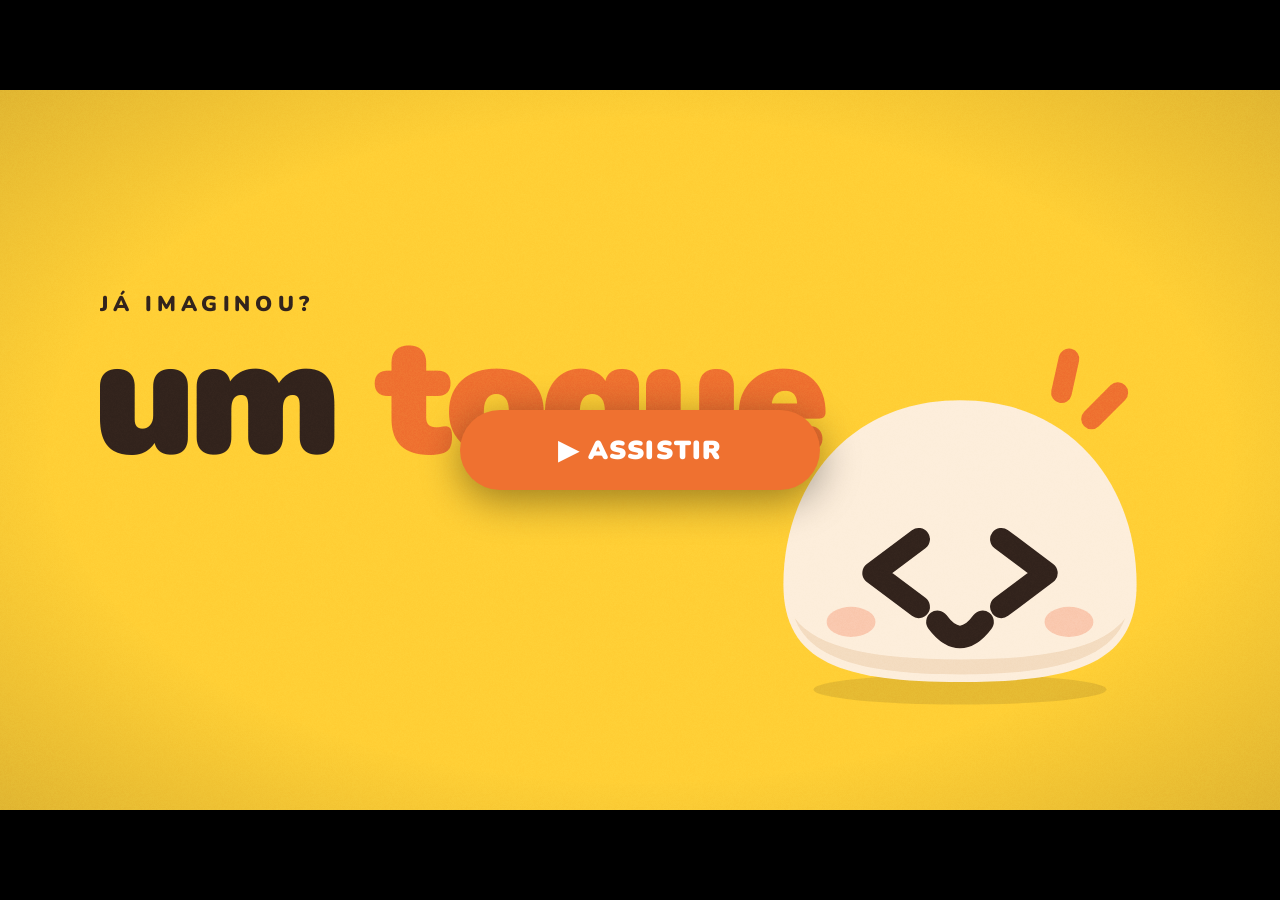
<file: marketing/video-lancamento/bunviko-lancamento.html>
<!doctype html>
<html lang="pt-BR">
<head>
<meta charset="utf-8">
<title>Bunviko · lançamento (16:9) v2</title>
<link rel="stylesheet" href="fonts/fonts.css">
<style>
  :root{--amarelo:#FFCF35;--amarelo-e:#E3AD12;--laranja:#EF7130;--laranja-e:#C9561C;--vermelho:#CE3B25;
        --marrom:#32231C;--creme:#FDF8EF;--viko:#FDEEDB;--ok:#2FB65A;--ok-e:#22914A;--suave:#8A7466;--linha:#F1E4D2;
        --sans:'Nunito',Arial,sans-serif}
  *{box-sizing:border-box}
  html,body{margin:0;height:100%;background:#000;overflow:hidden}
  .stage{position:absolute;left:50%;top:50%;width:1920px;height:1080px;overflow:hidden;background:var(--amarelo);
         font-family:var(--sans);color:var(--marrom);transform-origin:center}
  .abs{position:absolute}
  .fill{position:absolute;inset:0}
  .scene{position:absolute;inset:0;visibility:hidden}
  .cam{position:absolute;inset:0;transform-origin:50% 50%}
  .bg{position:absolute;inset:-60px}
  .mask{display:block;overflow:hidden;padding:.08em 0 .14em;margin:-.08em 0 -.14em}
  .mask>span{display:block}
  .big{font-weight:1000;letter-spacing:-.04em;line-height:.9}
  .lbl{font-weight:900;font-size:32px;letter-spacing:.24em;text-transform:uppercase}
  .lj{color:var(--laranja)}
  svg{overflow:visible}
  .vk{position:absolute}

  #bgL{position:absolute;inset:0;z-index:0}
  #bgL .fl{position:absolute;inset:0}
  .blob{position:absolute;pointer-events:none;z-index:1}
  #fx{position:absolute;inset:0;z-index:45;pointer-events:none}
  .onda{position:absolute;border-radius:50%;border:10px solid var(--laranja);opacity:0}

  /* 1. gancho */
  #s1 .bg{background:var(--amarelo)}
  #s1 .lbl{left:150px;top:300px}
  #s1 .hook{left:140px;top:350px;font-size:250px}
  #s1 .hook .w{display:inline-block;transform-origin:50% 100%}
  #vk1{left:1130px;top:330px;width:620px}
  #dedo1{left:795px;top:1100px;width:170px}
  .faisca{position:absolute;width:150px;height:150px}

  /* 2. salão */
  #s2 .bg{background:var(--creme)}
  #s2 .rodape{left:-60px;right:-60px;top:640px;height:500px;background:#F6ECDD}
  #s2 .chao{left:-60px;right:-60px;top:900px;height:240px;background:#EFE1CC}
  #s2 .acen{left:0;right:0;top:120px;text-align:center;font-size:210px;z-index:3}
  #s2 .acen .l{display:inline-block;transform-origin:50% 80%}
  .lamp{position:absolute;top:-10px;width:140px;height:220px;transform-origin:50% 0}
  .mesa{position:absolute;width:300px;height:420px}
  .mao{position:absolute;width:112px;height:140px;transform-origin:50% 95%}
  .balao{position:absolute;padding:14px 26px;background:#fff;border-radius:30px;font-weight:1000;font-size:40px;
         box-shadow:0 8px 0 #E2CDB3;white-space:nowrap;transform-origin:30% 100%}
  .balao::after{content:"";position:absolute;left:28px;bottom:-14px;width:28px;height:28px;background:#fff;transform:rotate(45deg);border-radius:4px}
  #garcom{left:0;top:470px;width:190px;z-index:2}
  #vk2{left:70px;top:700px;width:230px;z-index:4}
  #apMesa{left:860px;top:608px;width:240px;z-index:4}

  /* 3. virada */
  #s3 .com{left:150px;top:330px}
  #s3 .nome{left:140px;top:390px;font-size:200px}
  #ap3{left:1010px;top:220px;width:840px}

  /* 4. toque + celular */
  #s4 .cam{transform-origin:0 0}
  #ap4{left:540px;top:200px;width:840px}
  #dedo4{width:170px}
  #cel{left:1380px;top:150px;width:390px}
  #s4 .hora{left:140px;top:80px;font-size:170px}
  #s4 .sinal{left:0;top:0;width:1920px;height:1080px}
  .vib{position:absolute;width:60px;height:120px}

  /* morfose alerta -> cartão */
  #morph{position:absolute;z-index:44;visibility:hidden;border-radius:34px;background:var(--laranja)}

  /* 5. rastreio */
  #s5 .lbl{left:150px;top:170px}
  #s5 .tit{left:140px;top:220px;font-size:150px}
  #card{left:150px;top:520px;width:1120px;height:340px;background:#fff;border-radius:48px;
        box-shadow:0 14px 0 var(--linha);padding:40px 56px}
  .card-topo{display:flex;justify-content:space-between;font-weight:1000;font-size:34px}
  .card-topo span{color:var(--suave);font-weight:800}
  .passos{position:absolute;left:56px;right:56px;top:120px;display:grid;grid-template-columns:repeat(4,1fr)}
  .passo{position:relative;display:flex;flex-direction:column;align-items:center;gap:14px}
  .passo .no{position:relative;z-index:2;width:120px;height:120px;border-radius:50%;background:var(--linha);
             box-shadow:0 8px 0 #E2CDB3;display:grid;place-items:center;color:var(--suave)}
  .passo .no svg{position:absolute;width:58%;height:58%;fill:none;stroke:currentColor;stroke-width:2.4;stroke-linecap:round;stroke-linejoin:round}
  .passo .no .ck{stroke:#fff;stroke-width:3.2}
  .passo b{font-size:30px;font-weight:1000;color:var(--suave)}
  .liga{position:absolute;top:52px;left:50%;width:100%;height:16px;border-radius:99px;background:var(--linha);z-index:1}
  .liga i{display:block;height:100%;border-radius:99px;background:var(--ok);transform:scaleX(0);transform-origin:0 50%}
  .anel{position:absolute;inset:-14px;border-radius:50%;border:9px solid var(--laranja);opacity:0}
  #vk5{left:1340px;top:380px;width:470px}

  /* 6. marca */
  #vk6{left:170px;top:250px;width:620px}
  #logo6{left:800px;top:370px;font-size:230px}
  #s6 .slog1{left:810px;top:690px;font-size:92px}
  #s6 .slog2{left:1300px;top:690px;font-size:92px}
  .logo{display:flex;align-items:flex-start}
  .logo .l{display:inline-block;transform-origin:50% 100%}
  .logo .fa{width:.5em;height:.5em;margin-left:.02em;margin-top:-.2em}

  /* 7. chamada */
  #logo7{left:0;right:0;top:170px;justify-content:center;font-size:170px;color:#fff}
  #s7 .lbl{left:0;right:0;top:470px;text-align:center;color:var(--amarelo)}
  #pill{left:50%;top:560px;width:1060px;height:190px;margin-left:-530px;background:#fff;border-radius:999px;
        display:flex;align-items:center;gap:30px;padding:0 30px 0 44px;box-shadow:0 14px 0 #00000040}
  #pill .ig{width:110px;height:110px;flex:none}
  #pill .at{font-size:76px;font-weight:1000;letter-spacing:-.02em;flex:1}
  #seguir{position:relative;width:320px;height:118px;border-radius:999px;background:var(--laranja);color:#fff;
          font-size:46px;font-weight:1000;display:grid;place-items:center;box-shadow:0 10px 0 var(--laranja-e)}
  #seguir span{position:absolute;display:flex;align-items:center;gap:10px}
  #vk7{left:110px;top:740px;width:300px}
  #mao7{left:360px;top:760px;width:100px;height:125px}
  #dedo7{width:150px}

  #s1{z-index:10} #s2{z-index:11} #s3{z-index:12} #s4{z-index:13} #s5{z-index:14} #s6{z-index:15} #s7{z-index:16}

  .grain{position:absolute;inset:-128px;opacity:.06;mix-blend-mode:overlay;pointer-events:none;z-index:60}
  .vignette{position:absolute;inset:0;pointer-events:none;z-index:59;background:radial-gradient(ellipse at center,transparent 65%,#32231C26 100%)}

  .start{position:fixed;inset:0;margin:auto;width:360px;height:80px;border:0;border-radius:40px;background:var(--laranja);color:#fff;
         font:1000 26px var(--sans);letter-spacing:.04em;cursor:pointer;z-index:100;box-shadow:0 10px 40px #0006}
  .rendering .start,.started .start{display:none}
  .ctrl{position:fixed;left:0;right:0;bottom:0;padding:10px 16px;font:700 12px var(--sans);color:#fff9;background:linear-gradient(transparent,#000c);
        display:flex;gap:16px;align-items:center;opacity:0;transition:opacity .3s}
  .ctrl.on{opacity:1}
  .ctrl .bar{flex:1;height:4px;background:#ffffff22;cursor:pointer}
  .ctrl .bar i{display:block;height:100%;width:0;background:var(--laranja)}
</style>
</head>
<body>
<div class="stage" id="stage">
  <div id="bgL"></div>
  <div class="blob" id="blobA" style="left:1500px;top:-260px;width:620px;height:540px;background:var(--laranja);border-radius:46% 54% 60% 40%"></div>
  <div class="blob" id="blobB" style="left:-200px;top:820px;width:520px;height:420px;background:var(--vermelho);border-radius:58% 42% 40% 60%"></div>

  <!-- 1. GANCHO -->
  <section class="scene" id="s1"><div class="cam" id="cam1">
    <div class="bg"></div>
    <div class="abs lbl"><span class="mask"><span>Já imaginou?</span></span></div>
    <div class="abs big hook"><span class="w">um</span> <span class="w lj" id="toque">toque</span></div>
    <div class="vk" id="vk1"></div>
    <div class="faisca" id="fa1" style="left:1050px;top:270px"></div>
    <div class="abs" id="dedo1"></div>
  </div></section>

  <!-- 2. SALÃO -->
  <section class="scene" id="s2"><div class="cam" id="cam2">
    <div class="bg"></div>
    <div class="abs rodape"></div>
    <div class="abs chao"></div>
    <div id="lamps"></div>
    <div id="fundo"></div>
    <div class="abs" id="garcom"></div>
    <div id="salao"></div>
    <div class="abs big acen" id="acen"></div>
    <div id="baloes"></div>
    <div class="abs" id="apMesa"></div>
    <div class="vk" id="vk2"></div>
  </div></section>

  <!-- 3. VIRADA -->
  <section class="scene" id="s3"><div class="cam" id="cam3">
    <div class="abs lbl com"><span class="mask"><span>Com o</span></span></div>
    <div class="abs big nome logo" id="nome3"></div>
    <div class="abs" id="ap3"></div>
  </div></section>

  <!-- 4. TOQUE + CELULAR -->
  <section class="scene" id="s4"><div class="cam" id="cam4">
    <div class="abs" id="ap4"></div>
    <svg class="abs sinal" viewBox="0 0 1920 1080">
      <path id="sinal" d="M540 380 C760 200 1180 160 1470 300" fill="none" stroke="#EF7130" stroke-width="12" stroke-linecap="round" stroke-dasharray="2 26"/>
      <circle id="ponto" r="20" fill="#fff" stroke="#EF7130" stroke-width="10" cx="-100" cy="-100"/>
    </svg>
    <div class="abs" id="cel"></div>
    <svg class="vib" id="vibE" style="left:1330px;top:420px" viewBox="0 0 60 120"><path d="M40 20 Q20 60 40 100 M20 35 Q5 60 20 85" fill="none" stroke="#32231C" stroke-width="8" stroke-linecap="round"/></svg>
    <svg class="vib" id="vibD" style="left:1790px;top:420px" viewBox="0 0 60 120"><path d="M20 20 Q40 60 20 100 M40 35 Q55 60 40 85" fill="none" stroke="#32231C" stroke-width="8" stroke-linecap="round"/></svg>
    <div class="abs big hora"><span class="mask"><span>na <span class="lj">hora</span></span></span></div>
    <div class="abs" id="dedo4"></div>
    <div class="faisca" id="fa4" style="left:885px;top:110px"></div>
  </div></section>

  <!-- 5. RASTREIO -->
  <section class="scene" id="s5"><div class="cam" id="cam5">
    <div class="abs lbl"><span class="mask"><span>O cliente acompanha</span></span></div>
    <div class="abs big tit"><span class="mask"><span>o <span class="lj">pedido</span></span></span></div>
    <div class="abs" id="card">
      <div class="card-topo"><b>Seu pedido</b><span>Mesa 3</span></div>
      <div class="passos" id="passos"></div>
    </div>
    <div class="vk" id="vk5"></div>
  </div></section>

  <!-- 6. MARCA -->
  <section class="scene" id="s6"><div class="cam" id="cam6">
    <div class="vk" id="vk6"></div>
    <div class="abs big logo" id="logo6"></div>
    <div class="abs big slog1"><span class="mask"><span>Um toque.</span></span></div>
    <div class="abs big slog2"><span class="mask"><span class="lj">Seu sabor.</span></span></div>
  </div></section>

  <!-- 7. CHAMADA -->
  <section class="scene" id="s7"><div class="cam" id="cam7">
    <div class="abs big logo" id="logo7"></div>
    <div class="abs lbl"><span class="mask"><span>Vem conhecer no nosso Instagram</span></span></div>
    <div class="abs" id="pill">
      <svg class="ig" viewBox="0 0 110 110"><rect x="8" y="8" width="94" height="94" rx="30" fill="none" stroke="#32231C" stroke-width="9"/><circle cx="55" cy="55" r="22" fill="none" stroke="#32231C" stroke-width="9"/><circle cx="80" cy="30" r="6" fill="#32231C"/></svg>
      <div class="at" id="arroba"></div>
      <div id="seguir"><span id="sg1">Seguir</span><span id="sg2" style="opacity:0">Seguindo
        <svg viewBox="0 0 24 24" width="44" height="44"><path id="sgck" d="M5 12.5l4.5 4.5L19 7.5" fill="none" stroke="#32231C" stroke-width="3.4" stroke-linecap="round" stroke-linejoin="round" pathLength="1" stroke-dasharray="1" stroke-dashoffset="1"/></svg></span></div>
    </div>
    <div class="vk" id="vk7"></div>
    <svg class="abs mao" id="mao7" viewBox="0 0 80 100"></svg>
    <div class="abs" id="dedo7"></div>
  </div></section>

  <div id="morph"></div>
  <div id="fx"></div>
  <div class="vignette"></div>
  <div class="grain" id="grain"></div>
</div>

<button class="start" id="start">▶ ASSISTIR</button>
<div class="ctrl" id="ctrl"><span id="ctrlTime">00.0s</span><div class="bar" id="ctrlBar"><i></i></div><span>ESPAÇO play/pause · ←/→ 2s · R reinicia</span></div>

<script src="vendor/gsap.min.js"></script>
<script>
// ================= configuração =================
const INSTAGRAM = '@bunviko.br';       // @ oficial do Instagram
const $ = s => document.querySelector(s), $$ = s => [...document.querySelectorAll(s)];
function mulberry32(a){return function(){a|=0;a=a+0x6D2B79F5|0;let t=Math.imul(a^a>>>15,1|a);t=t+Math.imul(t^t>>>7,61|t)^t;return((t^t>>>14)>>>0)/4294967296}}
const W = 1920, H = 1080, DURATION = 26;
const C = { amarelo: '#FFCF35', laranja: '#EF7130', vermelho: '#CE3B25', marrom: '#32231C', creme: '#FDF8EF', ok: '#2FB65A' };

const stage = $('#stage');
const fit = () => stage.style.transform = `translate(-50%,-50%) scale(${Math.min(innerWidth/W, innerHeight/H)})`;
fit(); addEventListener('resize', fit);

// ================= ativos em vetor =================
const ESC = '#32231C';
const ln = (d, w = 12, c = ESC) => `<path d="${d}" fill="none" stroke="${c}" stroke-width="${w}" stroke-linecap="round" stroke-linejoin="round"/>`;
const OLHOS = {
  setas: ln('M88 92 L64 110 L88 128') + ln('M132 92 L156 110 L132 128'),
  bolinhas: `<ellipse cx="76" cy="110" rx="11" ry="13" fill="${ESC}"/><ellipse cx="144" cy="110" rx="11" ry="13" fill="${ESC}"/><circle cx="80" cy="105" r="4" fill="#fff"/><circle cx="148" cy="105" r="4" fill="#fff"/>`,
  arcos: ln('M62 116 Q76 96 90 116') + ln('M130 116 Q144 96 158 116'),
  coracoes: ['M76 124 C60 112 62 96 72 98 C75 98 76 101 76 101 C76 101 77 98 80 98 C90 96 92 112 76 124Z',
             'M144 124 C128 112 130 96 140 98 C143 98 144 101 144 101 C144 101 145 98 148 98 C158 96 160 112 144 124Z']
    .map(d => `<path d="${d}" fill="#CE3B25" stroke="#CE3B25" stroke-width="5" stroke-linejoin="round"/>`).join(''),
};
const BOCAS = {
  sorriso: ln('M98 136 Q110 152 122 136'),
  aberta: `<path d="M94 134 Q110 162 126 134 Z" fill="${ESC}" stroke="${ESC}" stroke-width="6" stroke-linejoin="round"/><path d="M101 147 Q110 140 119 147 Q110 156 101 147Z" fill="#F08A6C"/>`,
};
const HUMORES = { feliz: ['setas','sorriso'], animado: ['setas','aberta'], atento: ['bolinhas','sorriso'],
  concentrado: ['arcos','sorriso'], alegre: ['arcos','aberta'], apaixonado: ['coracoes','aberta'] };
const EXTRAS = {
  chapeu: `<g stroke="#E2CDB3" stroke-width="3"><rect x="80" y="30" width="60" height="20" rx="6" fill="#fff"/><circle cx="88" cy="18" r="16" fill="#fff"/><circle cx="132" cy="18" r="16" fill="#fff"/><circle cx="110" cy="8" r="20" fill="#fff"/><rect x="81.5" y="26" width="57" height="12" fill="#fff" stroke="none"/></g>`,
  sino: `<g transform="translate(176 128) rotate(14)"><path d="M-20 20 H20 C16 15 14 10 14 0 A14 14 0 0 0 -14 0 C-14 10 -16 15 -20 20Z" fill="#FFCF35" stroke="${ESC}" stroke-width="5" stroke-linejoin="round"/><circle cx="0" cy="26" r="5" fill="${ESC}"/><circle cx="0" cy="-17" r="4" fill="${ESC}"/></g>`,
  bloco: `<g transform="translate(178 132) rotate(10)"><rect x="-20" y="-24" width="40" height="48" rx="6" fill="#fff" stroke="${ESC}" stroke-width="5"/><path d="M-10 -10 H10 M-10 0 H10 M-10 10 H4" stroke="#EF7130" stroke-width="5" stroke-linecap="round"/></g>`,
  prato: `<g transform="translate(176 140)"><path d="M-26 6 A26 24 0 0 1 26 6 Z" fill="#FFCF35" stroke="${ESC}" stroke-width="5" stroke-linejoin="round"/><rect x="-32" y="6" width="64" height="8" rx="4" fill="#fff" stroke="${ESC}" stroke-width="5"/><circle cx="0" cy="-20" r="5" fill="${ESC}"/></g>`,
  brilhos: [[24,40,1],[196,70,.8],[30,150,.7]].map(([x,y,k]) => `<path transform="translate(${x} ${y}) scale(${k})" d="M0 -16 C3 -4 4 -3 16 0 C4 3 3 4 0 16 C-3 4 -4 3 -16 0 C-4 -3 -3 -4 0 -16Z" fill="#FFCF35" stroke="#EF7130" stroke-width="3" stroke-linejoin="round"/>`).join(''),
};
// Um Viko com várias "caras" empilhadas: trocar de expressão = mostrar outra camada
function vikoSVG(caras, attrs = '') {
  const camadas = caras.map(([h, e], i) => {
    const [o, b] = HUMORES[h];
    return `<g class="cara cara-${i}" style="opacity:${i ? 0 : 1}"><g class="olhos" style="transform-box:fill-box;transform-origin:center">${OLHOS[o]}</g>${BOCAS[b]}${e ? EXTRAS[e] : ''}</g>`;
  }).join('');
  return `<svg ${attrs} viewBox="0 -30 220 210" style="width:100%;height:auto;display:block;overflow:visible">
    <ellipse class="sombra" cx="110" cy="172" rx="78" ry="8" fill="${ESC}" opacity=".12" style="transform-box:fill-box;transform-origin:center"/>
    <g class="corpo" style="transform-box:fill-box;transform-origin:50% 100%">
      <path d="M110 18 C170 18 204 64 204 116 C204 158 172 168 110 168 C48 168 16 158 16 116 C16 64 50 18 110 18Z" fill="#FDEEDB"/>
      <path d="M22 134 C30 156 60 164 110 164 C160 164 190 156 198 134 C186 150 156 156 110 156 C64 156 34 150 22 134Z" fill="#F4DCC0"/>
      <g class="faiscas-vk">${ln('M164 14 L168 -4', 11, '#EF7130') + ln('M180 28 L194 14', 11, '#EF7130')}</g>
      <ellipse cx="52" cy="136" rx="13" ry="8" fill="#F7A98B" opacity=".55"/><ellipse cx="168" cy="136" rx="13" ry="8" fill="#F7A98B" opacity=".55"/>
      ${camadas}
    </g></svg>`;
}
const FAISCAS = (cor = '#EF7130') => `<svg viewBox="0 0 30 30" style="width:100%;height:100%;overflow:visible"><g stroke="${cor}" stroke-width="5" stroke-linecap="round">
  <path d="M8 13 L11 3"/><path d="M17 18 L26 10"/><path d="M19 26 L29 26"/></g></svg>`;
// mão de clique (estilo ícone de traço): indicador para cima, dedos ao lado, polegar na diagonal.
// .raios = os traços do "clique" que saem da ponta do dedo (laranja, como as faíscas da marca).
const DEDO = (rot = 0) => `<svg viewBox="0 0 120 160" style="width:100%;height:auto;transform:rotate(${rot}deg);overflow:visible">
  <g class="dedo-ponta" style="transform-box:fill-box;transform-origin:50% 100%"
     fill="#fff" stroke="#32231C" stroke-width="7" stroke-linejoin="round" stroke-linecap="round">
    <path d="M34 82 V14 A8 8 0 0 1 50 14 V56 A7 7 0 0 1 64 56 V62 A7 7 0 0 1 78 62 V70 A7 7 0 0 1 92 70 V104
             Q92 116 86 124 V128 H40 V124 L14 94 A8.5 8.5 0 0 1 26 82 L34 92 Z"/>
    <path d="M50 58 V80 M64 62 V84 M78 70 V88" fill="none"/>
    <path d="M40 128 H86 V139 Q86 150 75 150 H51 Q40 150 40 139 Z"/>
  </g>
  <g class="raios" stroke="#EF7130" stroke-width="7" stroke-linecap="round" fill="none">
    <path d="M42 -12 V-26"/><path d="M27 -5 L17 -15"/><path d="M57 -5 L67 -15"/><path d="M20 8 H6"/><path d="M64 8 H78"/>
  </g></svg>`;
// mão aberta acenando, no mesmo traço da mão de clique
const MAO = `<g fill="#fff" stroke="#32231C" stroke-width="6" stroke-linejoin="round" stroke-linecap="round">
  <path d="M22 62 V20 A6 6 0 0 1 34 20 V50 V12 A6 6 0 0 1 46 12 V50 V16 A6 6 0 0 1 58 16 V52 V26 A6 6 0 0 1 70 26 V66
           Q70 92 46 92 H38 Q24 92 16 80 L5 57 A6 6 0 0 1 16 51 L22 62 Z"/>
  <path d="M26 92 H64 V100 Q64 106 58 106 H32 Q26 106 26 100 Z"/></g>`;
function aparelho(id, ligado = true) {
  return `<svg viewBox="0 0 760 560" style="width:100%;height:auto;overflow:visible">
    <ellipse cx="380" cy="542" rx="330" ry="16" fill="#32231C" opacity=".16"/>
    <g id="${id}-btn" style="transform-box:fill-box;transform-origin:50% 100%">
      <rect x="300" y="26" width="160" height="50" rx="25" fill="#C9561C"/><rect x="300" y="20" width="160" height="44" rx="22" fill="#EF7130"/></g>
    <rect x="40" y="470" width="680" height="44" rx="22" fill="#EF7130"/>
    <rect x="30" y="58" width="700" height="436" rx="76" fill="#FBF3E7"/>
    <path d="M30 420 Q30 494 106 494 H654 Q730 494 730 420 V440 Q730 494 654 494" fill="#F1E4D2"/>
    <rect x="90" y="108" width="580" height="320" rx="32" fill="#32231C"/>
    <g id="${id}-tela" style="opacity:${ligado ? 1 : 0}">
      <rect x="108" y="126" width="544" height="284" rx="20" fill="#FFCF35"/>
      <circle cx="640" cy="140" r="90" fill="#EF7130" opacity=".55"/>
      <g id="${id}-tela1">
        <text x="140" y="230" font-family="Nunito" font-weight="1000" font-size="46" fill="#32231C">Oi, eu sou</text>
        <text x="140" y="282" font-family="Nunito" font-weight="1000" font-size="46" fill="#32231C">o Viko!</text>
        <rect x="140" y="312" width="190" height="50" rx="25" fill="#fff"/><text x="235" y="345" text-anchor="middle" font-family="Nunito" font-weight="900" font-size="22" fill="#32231C">Toque para pedir</text>
        <g transform="translate(400 150)">${vikoSVG([['feliz']], 'width="230" height="220"')}</g>
      </g>
      <g id="${id}-tela2" opacity="0">
        <text x="140" y="250" font-family="Nunito" font-weight="1000" font-size="50" fill="#32231C">Garçom</text>
        <text x="140" y="306" font-family="Nunito" font-weight="1000" font-size="50" fill="#32231C">avisado!</text>
        <g transform="translate(400 150)">${vikoSVG([['animado', 'sino']], 'width="230" height="220"')}</g>
      </g>
    </g>
    <rect id="${id}-flash" x="108" y="266" width="544" height="4" fill="#fff" opacity="0" style="transform-box:fill-box;transform-origin:center"/>
    <text x="380" y="466" text-anchor="middle" font-family="Nunito" font-weight="1000" font-size="28" fill="#D8C7B2">bunviko</text>
  </svg>`;
}
const CELULAR = `<svg viewBox="0 0 390 780" style="width:100%;height:auto;overflow:visible">
  <rect x="0" y="0" width="390" height="780" rx="60" fill="#32231C"/>
  <rect x="16" y="16" width="358" height="748" rx="46" fill="#FDF8EF"/>
  <path d="M16 62 Q16 16 62 16 H328 Q374 16 374 62 V170 Q374 190 354 190 H36 Q16 190 16 170Z" fill="#FFCF35"/>
  <rect x="150" y="30" width="90" height="22" rx="11" fill="#32231C"/>
  <g transform="translate(36 78)">${vikoSVG([['feliz']], 'width="80" height="76"')}</g>
  <text x="130" y="128" font-family="Nunito" font-weight="1000" font-size="34" fill="#32231C">Oi, garçom!</text>
  <text x="130" y="160" font-family="Nunito" font-weight="800" font-size="20" fill="#6b4a2e">Mesas chamando</text>
  ${[0,1,2].map(i => `<rect x="36" y="${470 + i * 92}" width="318" height="74" rx="22" fill="#fff" stroke="#F1E4D2" stroke-width="3"/>
     <rect x="52" y="${484 + i * 92}" width="46" height="46" rx="14" fill="#F1E4D2"/><rect x="112" y="${494 + i * 92}" width="170" height="14" rx="7" fill="#F1E4D2"/><rect x="112" y="${516 + i * 92}" width="110" height="12" rx="6" fill="#F7EEE2"/>`).join('')}
  <g id="alerta">
    <rect x="30" y="220" width="330" height="200" rx="34" fill="#EF7130"/>
    <g transform="translate(44 258)">${vikoSVG([['animado', 'sino']], 'width="104" height="99"')}</g>
    <text x="160" y="294" font-family="Nunito" font-weight="1000" font-size="36" fill="#fff">Mesa 3</text>
    <text x="160" y="330" font-family="Nunito" font-weight="1000" font-size="25" fill="#fff">está chamando!</text>
    <text x="160" y="370" font-family="Nunito" font-weight="800" font-size="20" fill="#fff" opacity=".85">Toque para ver</text>
  </g>
</svg>`;
const GARCOM = `<svg viewBox="0 0 190 330" style="width:100%;height:auto;overflow:visible">
  <ellipse cx="90" cy="322" rx="70" ry="8" fill="#32231C" opacity=".12"/>
  <rect x="58" y="230" width="26" height="88" rx="12" fill="#32231C"/><rect x="92" y="230" width="26" height="88" rx="12" fill="#32231C"/>
  <rect x="44" y="96" width="100" height="160" rx="40" fill="#32231C"/>
  <rect x="56" y="150" width="76" height="100" rx="16" fill="#fff"/>
  <circle cx="94" cy="58" r="40" fill="#F4DCC0"/>
  <path d="M56 46 Q60 14 96 16 Q130 18 132 48 Q112 34 92 36 Q72 38 56 46Z" fill="#32231C"/>
  <rect x="2" y="120" width="70" height="22" rx="11" fill="#32231C" transform="rotate(-8 40 130)"/>
  <ellipse cx="14" cy="106" rx="58" ry="10" fill="#E2CDB3"/>
  <path d="M-30 106 A44 40 0 0 1 58 106 Z" fill="#EF7130"/><circle cx="14" cy="62" r="7" fill="#EF7130"/>
</svg>`;
const LAMP = `<svg viewBox="0 0 140 220" style="width:100%;height:100%;overflow:visible">
  <rect x="68" y="0" width="4" height="120" fill="#32231C"/><path d="M10 170 Q10 116 70 116 Q130 116 130 170 Z" fill="#EF7130"/>
  <ellipse cx="70" cy="172" rx="22" ry="10" fill="#FFE59A"/></svg>`;
function mesaSVG(cor, pele = '#F4DCC0') {
  return `<svg viewBox="0 0 300 420" style="width:100%;height:100%;overflow:visible">
    <circle cx="150" cy="150" r="46" fill="${pele}"/>
    <rect x="92" y="196" width="116" height="150" rx="50" fill="${cor}"/>
    <ellipse cx="150" cy="412" rx="140" ry="9" fill="#32231C" opacity=".1"/>
    <rect x="20" y="300" width="260" height="30" rx="15" fill="#32231C"/>
    <rect x="60" y="326" width="18" height="90" rx="6" fill="#32231C"/><rect x="222" y="326" width="18" height="90" rx="6" fill="#32231C"/>
  </svg>`;
}

// ================= montagem do DOM =================
$('#vk1').innerHTML = vikoSVG([['feliz'], ['animado']]);
$('#vk2').innerHTML = vikoSVG([['atento']]);
$('#vk5').innerHTML = vikoSVG([['atento', 'bloco'], ['concentrado', 'chapeu'], ['alegre', 'prato']]);
$('#vk6').innerHTML = vikoSVG([['apaixonado', 'brilhos']]);
$('#vk7').innerHTML = vikoSVG([['feliz'], ['alegre']]);
$('#mao7').innerHTML = MAO;
$$('.faisca').forEach(el => el.innerHTML = FAISCAS());
$('#dedo1').innerHTML = DEDO(-12);
$('#dedo4').innerHTML = DEDO(180);
$('#dedo7').innerHTML = DEDO(-20);
$('#apMesa').innerHTML = aparelho('am', false);
$('#ap3').innerHTML = aparelho('a3', false);
$('#ap4').innerHTML = aparelho('a4');
$('#cel').innerHTML = CELULAR;
$('#garcom').innerHTML = GARCOM;
$('#arroba').textContent = INSTAGRAM;
const letras = (txt) => [...txt].map(c => `<span class="l">${c}</span>`).join('') + `<span class="fa">${FAISCAS()}</span>`;
$('#nome3').innerHTML = letras('bunviko');
$('#logo6').innerHTML = letras('bunviko');
$('#logo7').innerHTML = letras('bunviko');
$('#acen').innerHTML = [...'acenando'].map(c => `<span class="l">${c}</span>`).join('');

// salão: luminárias, mesas ao fundo (profundidade) e mesas da frente com clientes acenando
$('#lamps').innerHTML = [380, 960, 1540].map((x, i) => `<div class="lamp" id="lamp${i}" style="left:${x - 70}px">${LAMP}</div>`).join('');
$('#fundo').innerHTML = [0, 1, 2, 3].map(i => `<div class="mesa" style="left:${330 + i * 340}px;top:470px;transform:scale(.62);transform-origin:50% 100%">${mesaSVG('#E2CDB3', '#EAD8C2')}</div>`).join('');
const CORES = ['#EF7130', '#CE3B25', '#E3AD12', '#6b4a2e', '#EF7130'];
$('#salao').innerHTML = CORES.map((cor, i) => `<div class="mesa frente" id="mesa${i}" style="left:${150 + i * 340}px;top:500px">${mesaSVG(cor)}</div>`).join('') +
  [0, 1, 3, 4].map(i => `<svg class="mao" id="mao${i}" style="left:${300 + i * 340 + (i % 2 ? -150 : 40)}px;top:${400 + (i % 3) * 22}px" viewBox="0 0 80 100">${MAO}</svg>`).join('');
$('#baloes').innerHTML = [['Moço!', 190, 320], ['Garçom!', 1130, 300], ['Ei, aqui!', 1530, 350]]
  .map(([t, x, y], i) => `<div class="balao" id="bal${i}" style="left:${x}px;top:${y}px">${t}</div>`).join('');

// rastreio
const ICONES = [
  '<rect x="5" y="3" width="14" height="18" rx="3"/><path d="M9 8h6M9 12h6M9 16h3"/>',
  '<path d="M3 11h14v2a5 5 0 0 1-5 5H8a5 5 0 0 1-5-5v-2z"/><path d="M17 12h4"/><path d="M8 4c0 1.5 1 1.5 1 3M12 4c0 1.5 1 1.5 1 3"/>',
  '<path d="M3 17h18"/><path d="M5 17a7 7 0 0 1 14 0"/><path d="M12 10V8"/>',
  '<path d="M5 12.5l4.5 4.5L19 7.5"/>'];
const NOMES = ['Anotado', 'Na cozinha', 'A caminho', 'Entregue'];
$('#passos').innerHTML = NOMES.map((n, i) => `<div class="passo" id="p${i}">
  ${i < 3 ? `<div class="liga"><i></i></div>` : ''}
  <div class="no"><div class="anel"></div><svg class="ic" viewBox="0 0 24 24">${ICONES[i]}</svg>
    <svg class="ck" viewBox="0 0 24 24"><path d="M5 12.5l4.5 4.5L19 7.5" pathLength="1" stroke-dasharray="1" stroke-dashoffset="1"/></svg></div><b>${n}</b></div>`).join('');

// granulação
{
  const c = document.createElement('canvas'); c.width = c.height = 256;
  const x = c.getContext('2d'), img = x.createImageData(256, 256), r = mulberry32(7);
  for (let i = 0; i < 256 * 256; i++) { const v = r() * 255; img.data.set([v, v, v, 255], i * 4); }
  x.putImageData(img, 0, 0);
  $('#grain').style.backgroundImage = `url(${c.toDataURL()})`;
}

// ================= SISTEMA DE MOTION (frame.md) =================
const M = {
  IN:  { duration: .6,  ease: 'expo.out' },
  OUT: { duration: .35, ease: 'power3.in' },
  TR:  { duration: .55, ease: 'power4.inOut' },
  POP: { duration: .45, ease: 'back.out(2.4)' },
  SQ:  { duration: .75, ease: 'elastic.out(1,0.45)' },
  STAG: .06,
};
const tl = gsap.timeline({ repeat: -1, onUpdate: () => frame(tl.time()) });
const show = (s, t) => tl.set(s, { visibility: 'visible' }, t), hide = (s, t) => tl.set(s, { visibility: 'hidden' }, t);
const revealIn = (sel, t, o = {}) => (gsap.set(sel, { yPercent: 130 }), tl.fromTo(sel, { yPercent: 130 }, { yPercent: 0, ...M.IN, stagger: M.STAG, immediateRender: false, ...o }, t));
const pop = (sel, t, o = {}) => (gsap.set(sel, { scale: 0, opacity: 0 }), tl.fromTo(sel, { scale: 0, opacity: 0 }, { scale: 1, opacity: 1, ...M.POP, immediateRender: false, ...o }, t));
const slam = (sel, t, from = 1.7) => (gsap.set(sel, { opacity: 0 }), tl.fromTo(sel, { scale: from, opacity: 0, filter: 'blur(14px)' }, { scale: 1, opacity: 1, filter: 'blur(0px)', duration: .35, ease: 'expo.out', immediateRender: false }, t));
const push = (cam, t, d, a = 1, b = 1.035) => tl.fromTo(cam, { scale: a }, { scale: b, duration: d, ease: 'none', immediateRender: false }, t);
const clique = (dedo, t) => (gsap.set(`${dedo} .raios path`, { opacity: 0 }),
  tl.fromTo(`${dedo} .raios path`, { opacity: 0, scale: .3, svgOrigin: '42 6' }, { opacity: 1, scale: 1, svgOrigin: '42 6', duration: .28, ease: 'back.out(2.5)', stagger: .025, immediateRender: false }, t),
  tl.to(`${dedo} .raios path`, { opacity: 0, duration: .25, ease: 'power2.in' }, t + .55));
const faiscas = (el, t) => (gsap.set(`${el} path`, { scale: 0, opacity: 0, transformOrigin: '0% 100%' }),
  tl.fromTo(`${el} path`, { scale: 0, opacity: 0 }, { scale: 1, opacity: 1, duration: .35, ease: 'back.out(3)', stagger: .07, immediateRender: false }, t));
// onda de choque: anel que cresce e afina a partir de um ponto (coordenadas do palco)
function onda(x, y, t, cor = C.laranja, r = 160, n = 2) {
  for (let k = 0; k < n; k++) {
    const el = document.createElement('div'); el.className = 'onda';
    el.style.cssText = `left:${x - r}px;top:${y - r}px;width:${r * 2}px;height:${r * 2}px;border-color:${cor}`;
    $('#fx').appendChild(el);
    tl.fromTo(el, { scale: .15, opacity: .95, borderWidth: 18 }, { scale: 1, opacity: 0, borderWidth: 2, duration: .6, ease: 'expo.out', immediateRender: false }, t + k * .12);
  }
}
// Viko: trocar de cara (camada), piscar, pular (antecipação + squash & stretch) e respirar
const cara = (vk, i, t) => { tl.set(`${vk} .cara`, { opacity: 0 }, t); tl.set(`${vk} .cara-${i}`, { opacity: 1 }, t); };
const piscar = (vk, t) => tl.to(`${vk} .olhos`, { scaleY: .1, duration: .07, yoyo: true, repeat: 1, ease: 'power1.inOut' }, t);
function pulo(vk, t, h = 60) {
  tl.to(`${vk} .corpo`, { scaleY: .86, scaleX: 1.1, duration: .12, ease: 'power2.out' }, t)
    .to(`${vk} .corpo`, { y: -h, scaleY: 1.1, scaleX: .93, duration: .22, ease: 'power2.out' }, t + .12)
    .to(`${vk} .sombra`, { scale: .7, opacity: .06, duration: .22, ease: 'power2.out' }, t + .12)
    .to(`${vk} .corpo`, { y: 0, scaleY: 1, scaleX: 1, duration: .2, ease: 'power2.in' }, t + .34)
    .to(`${vk} .sombra`, { scale: 1, opacity: .12, duration: .2, ease: 'power2.in' }, t + .34)
    .fromTo(`${vk} .corpo`, { scaleY: .88, scaleX: 1.08 }, { scaleY: 1, scaleX: 1, ...M.SQ, immediateRender: false }, t + .54);
}
const respirar = (vk, t, d) => tl.fromTo(`${vk} .corpo`, { scaleY: 1, scaleX: 1 }, { scaleY: 1.025, scaleX: .99, duration: .9, ease: 'sine.inOut', yoyo: true, repeat: Math.max(1, Math.floor(d / .9) - 1), immediateRender: false }, t);
let flN = 0;
function flood(color, t, x = 960, y = 540, d = .6, ease = 'power3.inOut') {
  const el = document.createElement('div'); el.className = 'fl'; el.style.background = color; el.style.zIndex = ++flN;
  $('#bgL').appendChild(el);
  gsap.set(el, { clipPath: `circle(0px at ${x}px ${y}px)` });          // escondida até a hora dela
  tl.fromTo(el, { clipPath: `circle(0px at ${x}px ${y}px)` }, { clipPath: `circle(2300px at ${x}px ${y}px)`, duration: d, ease, immediateRender: false }, t);
  return el;
}

// ---------- tempos de cena (estimados; ajustados pela voz depois) ----------
const S1 = 0, S2 = 3.5, S3 = 7.5, S4 = 9.8, S5 = 13.6, S6 = 18.4, S7 = 22.3;

// estado inicial (quadro 0 = capa completa)
gsap.set('#bgL', { backgroundColor: C.amarelo });
gsap.set('#s1', { visibility: 'visible' });
gsap.set(['#dedo4', '#dedo7'], { opacity: 0 });
gsap.set('#acen .l', { opacity: 0 });
gsap.set('.mesa.frente', { y: 140, opacity: 0 }); gsap.set('#fundo .mesa', { opacity: 0 });
gsap.set('#vk2', { y: 260 }); gsap.set('#apMesa', { y: -900, opacity: 0 });
gsap.set('#cel', { x: 700 }); gsap.set('#card', { opacity: 0 });
gsap.set('#vk5', { opacity: 0 }); gsap.set('#pill', { opacity: 0 }); gsap.set('#vk7', { y: 420 }); gsap.set('#mao7', { opacity: 0, scale: .3 });
gsap.set('#ponto', { opacity: 0 }); gsap.set('#sinal', { opacity: 0 });
gsap.set('#alerta', { y: -260, opacity: 0 });
// manchas que respiram (a forma muda devagar o vídeo inteiro)
tl.fromTo('#blobA', { borderRadius: '46% 54% 60% 40%' }, { borderRadius: '58% 42% 44% 56%', duration: 6.5, ease: 'sine.inOut', yoyo: true, repeat: 3, immediateRender: false }, 0);
tl.fromTo('#blobB', { borderRadius: '58% 42% 40% 60%' }, { borderRadius: '44% 56% 58% 42%', duration: 6.5, ease: 'sine.inOut', yoyo: true, repeat: 3, immediateRender: false }, 0);

// ============ 1. GANCHO (0 – 3.5) ============
push('#cam1', S1, S2 - S1 - .3);
respirar('#vk1', S1, 1.2);
piscar('#vk1', S1 + .7);
// o dedo chega em arco (x e y com curvas diferentes) e aperta o "toque"
tl.fromTo('#dedo1', { x: 0 }, { x: -40, duration: .75, ease: 'power2.out', immediateRender: false }, S1 + .4)
  .fromTo('#dedo1', { y: 0, rotation: 14 }, { y: -560, rotation: 0, duration: .75, ease: 'expo.out', immediateRender: false }, S1 + .4);
tl.to('#dedo1', { y: -525, duration: .1, ease: 'power2.in' }, S1 + 1.2);
tl.to('#dedo1 .dedo-ponta', { scaleY: .93, scaleX: 1.04, duration: .1, ease: 'power2.in', yoyo: true, repeat: 1 }, S1 + 1.2);
clique('#dedo1', S1 + 1.2 + .06);
tl.to('#toque', { scaleY: .8, scaleX: 1.1, duration: .1, ease: 'power2.in' }, S1 + 1.2)
  .to('#toque', { scaleY: 1, scaleX: 1, ...M.SQ }, S1 + 1.3);
onda(895, 560, S1 + 1.3);
faiscas('#fa1', S1 + 1.32);
tl.to('#dedo1', { y: -570, duration: .3, ease: 'power2.out' }, S1 + 1.3)
  .to('#dedo1', { y: 60, x: 160, rotation: 18, duration: .5, ease: 'power3.in' }, S1 + 2.0);
cara('#vk1', 1, S1 + 1.36);
pulo('#vk1', S1 + 1.36, 70);
piscar('#vk1', S1 + 2.5);
// a faísca cai... e a câmera desce junto até o salão (chicote com borrão)
tl.to('#fa1', { x: -120, y: 520, rotation: 200, duration: .6, ease: 'power2.in' }, S2 - .7);
tl.to(['#blobA', '#blobB'], { scale: 0, duration: .4, ease: 'power3.in' }, S2 - .45);
tl.to('#cam1', { y: -1150, filter: 'blur(10px)', duration: .5, ease: 'power4.in' }, S2 - .3);
show('#s2', S2 - .3);
tl.fromTo('#cam2', { y: 1150, filter: 'blur(10px)' }, { y: 0, filter: 'blur(0px)', duration: .6, ease: 'power4.out', immediateRender: false }, S2 - .1);
hide('#s1', S2 + .3);
tl.set('#bgL', { backgroundColor: C.creme }, S2 + .3);

// ============ 2. O INCÔMODO (3.5 – 7.5) ============
tl.fromTo('#cam2', { scale: 1, x: 40 }, { scale: 1.05, x: -40, duration: S3 - S2 - .9, ease: 'none', immediateRender: false }, S2 + .5);   // câmera viaja pelo salão
$$('.lamp').forEach((l, i) => tl.fromTo(l, { rotation: -4 }, { rotation: 4, duration: .9 + i * .15, ease: 'sine.inOut', yoyo: true, repeat: 3, immediateRender: false }, S2 - .1));
tl.to('#fundo .mesa', { opacity: .42, duration: .5, stagger: .06 }, S2);
tl.to('.mesa.frente', { y: 0, opacity: 1, ...M.IN, stagger: .07 }, S2 + .1);
tl.fromTo('#acen .l', { yPercent: 140, opacity: 0 }, { yPercent: 0, opacity: 1, duration: .5, ease: 'back.out(2)', stagger: .045, immediateRender: false }, S2 + .25);
tl.fromTo('#acen .l', { rotation: 0, y: 0 }, { rotation: (i) => (i % 2 ? 9 : -9), y: (i) => (i % 2 ? -8 : 8), duration: .3, ease: 'sine.inOut', yoyo: true, repeat: 7, stagger: .05, immediateRender: false }, S2 + .7);
[0, 1, 3, 4].forEach((i, k) => {
  pop(`#mao${i}`, S2 + .6 + k * .14, { transformOrigin: '50% 95%' });
  tl.fromTo(`#mao${i}`, { rotation: -24 }, { rotation: 24, duration: .2 + (k % 3) * .05, ease: 'sine.inOut', yoyo: true, repeat: 9, immediateRender: false }, S2 + .8 + k * .14);
  tl.to(`#mao${i}`, { scale: 0, opacity: 0, duration: .25, ease: 'back.in(2)' }, S2 + 2.75 + k * .06);
});
[0, 1, 2].forEach(i => {
  pop(`#bal${i}`, S2 + 1.0 + i * .35);
  tl.to(`#bal${i}`, { scale: 0, opacity: 0, duration: .25, ease: 'back.in(2)' }, S2 + 2.7 + i * .05);
});
// o garçom passa de bandeja… sem ver ninguém
tl.fromTo('#garcom', { x: 2000 }, { x: -320, duration: 2.6, ease: 'none', immediateRender: false }, S2 + .6);
tl.fromTo('#garcom', { y: 0 }, { y: -10, duration: .17, ease: 'sine.inOut', yoyo: true, repeat: 15, immediateRender: false }, S2 + .6);
// Viko confuso olha de um lado pro outro
tl.to('#vk2', { y: 0, ...M.IN }, S2 + .5);
tl.to('#vk2 .olhos', { x: -14, duration: .25, ease: 'power2.inOut' }, S2 + 1.1)
  .to('#vk2 .olhos', { x: 14, duration: .3, ease: 'power2.inOut' }, S2 + 1.7)
  .to('#vk2 .olhos', { x: -14, duration: .3, ease: 'power2.inOut' }, S2 + 2.3)
  .to('#vk2 .olhos', { x: 0, duration: .25, ease: 'power2.inOut' }, S2 + 2.8);
// o aparelho cai em cima da mesa do meio
const TM = S2 + 3.05;
tl.to('#acen', { yPercent: -60, opacity: 0, duration: .35, ease: 'power3.in' }, TM - .4);
tl.to('#apMesa', { y: 0, opacity: 1, duration: .38, ease: 'power2.in' }, TM - .38);
tl.to('#apMesa', { scaleY: .86, scaleX: 1.1, transformOrigin: '50% 95%', duration: .07, ease: 'power2.out' }, TM)
  .to('#apMesa', { scaleY: 1, scaleX: 1, ...M.SQ }, TM + .07);
tl.to('#mesa2', { y: 10, duration: .07, yoyo: true, repeat: 1 }, TM);
onda(980, 770, TM, C.laranja, 220);
pulo('#vk2', TM + .1, 50);
// mergulho: a câmera entra no aparelho
tl.to('#cam2', { scale: 4, x: -80, y: -624, duration: .55, ease: 'power4.in' }, S3 - .55);
show('#s3', S3); hide('#s2', S3 + .05);

// ============ 3. VIRADA (7.5 – 9.8) ============
// o aparelho começa onde o mergulho terminou (grande, centrado) e a tela liga
gsap.set('#ap3', { x: -470, y: 10, scale: 960 / 840 });
tl.fromTo('#a3-flash', { opacity: 0, scaleY: 1, scaleX: .02 }, { opacity: 1, scaleX: 1, duration: .14, ease: 'power2.out', immediateRender: false }, S3 + .05)
  .to('#a3-flash', { scaleY: 70, opacity: 0, duration: .18, ease: 'power2.in' }, S3 + .19)
  .to('#a3-tela', { opacity: 1, duration: .1 }, S3 + .25);
const TV3 = S3 + .3;
flood(C.amarelo, TV3, 960, 560, .6, 'power3.out');
onda(960, 540, TV3, '#fff', 420, 1);
tl.fromTo(['#blobA', '#blobB'], { scale: 0 }, { scale: 1, duration: .8, ease: 'expo.out', immediateRender: false }, TV3 + .1);
tl.to('#ap3', { x: 0, y: 0, scale: 1, duration: .75, ease: 'expo.inOut' }, TV3 + .2);
revealIn('#s3 .com .mask>span', TV3 + .55);
// letras caem e quicam como gelatina
gsap.set('#nome3 .l', { y: -620, opacity: 0 }); gsap.set('#nome3 .fa', { opacity: 0 });
tl.to('#nome3 .l', { y: 0, opacity: 1, duration: .42, ease: 'power2.in', stagger: .06 }, TV3 + .5);
tl.fromTo('#nome3 .l', { scaleY: .72, scaleX: 1.2 }, { scaleY: 1, scaleX: 1, ...M.SQ, stagger: .06, immediateRender: false }, TV3 + .92);
tl.set('#nome3 .fa', { opacity: 1 }, TV3 + 1.4);
faiscas('#nome3 .fa', TV3 + 1.4);
push('#cam3', S3, S4 - S3 - .5);
// mergulho no botão
tl.to('#cam3', { scale: 2.4, x: -1128, y: 658, duration: .6, ease: 'power4.inOut' }, S4 - .5);
tl.to(['#s3 .com', '#nome3'], { opacity: 0, duration: .3 }, S4 - .5);
hide('#s3', S4 + .1); show('#s4', S4 + .1);

// ============ 4. TOQUE + CELULAR (9.8 – 13.6) ============
gsap.set('#cam4', { scale: 2.4, x: -1344, y: -50 });
tl.to('#cam4', { scale: 1, x: 0, y: 0, duration: .85, ease: 'power4.inOut' }, S4 + 1.0);
tl.set('#dedo4', { left: 850, top: -185, opacity: 1 }, S4);
tl.fromTo('#dedo4', { y: 0 }, { y: 180, duration: .35, ease: 'expo.out', immediateRender: false }, S4 + .12);
tl.to('#dedo4', { y: 222, duration: .1, ease: 'power2.in' }, S4 + .52);
tl.to('#dedo4 .dedo-ponta', { scaleY: .93, scaleX: 1.04, duration: .1, ease: 'power2.in', yoyo: true, repeat: 1 }, S4 + .52);
clique('#dedo4', S4 + .52 + .06);
tl.to('#a4-btn', { scaleY: .5, duration: .1, ease: 'power2.in' }, S4 + .52)
  .to('#a4-btn', { scaleY: 1, ...M.SQ }, S4 + .65);
tl.to('#dedo4', { y: -260, duration: .4, ease: 'power3.in' }, S4 + .8);
tl.set('#a4-tela1', { opacity: 0 }, S4 + .6).set('#a4-tela2', { opacity: 1 }, S4 + .6);
onda(960, 560, S4 + .62, C.laranja, 300);
faiscas('#fa4', S4 + .62);
tl.to('#ap4', { x: -420, y: 150, scale: .82, transformOrigin: '50% 0%', duration: .7, ease: 'power4.inOut' }, S4 + 1.3);
tl.to('#fa4', { x: -420, y: 150, scale: .82, duration: .7, ease: 'power4.inOut' }, S4 + 1.3);
// o celular entra girando em 3D
tl.fromTo('#cel', { x: 700, rotationY: -55, rotation: 10, transformPerspective: 1400 },
  { x: 0, rotationY: 0, rotation: 0, transformPerspective: 1400, duration: .85, ease: 'expo.out', immediateRender: false }, S4 + 1.5);
// o sinal: um ponto de luz viaja pela linha do botão até o celular
const sig = { p: 0 };
tl.to('#sinal', { opacity: .9, duration: .2 }, S4 + 1.95);
tl.set('#ponto', { opacity: 1 }, S4 + 1.95);
tl.fromTo(sig, { p: 0 }, { p: 1, duration: .55, ease: 'power2.inOut', immediateRender: false }, S4 + 1.95);
tl.set('#ponto', { opacity: 0 }, S4 + 2.5);
tl.to('#sinal', { opacity: 0, duration: .35 }, S4 + 2.6);
const TV = S4 + 2.5;
onda(1575, 520, TV, C.laranja, 260);
tl.to('#alerta', { y: 0, opacity: 1, duration: .55, ease: 'back.out(1.8)' }, TV);
tl.fromTo('#cel', { rotation: -3 }, { rotation: 3, duration: .05, ease: 'none', yoyo: true, repeat: 9, immediateRender: false }, TV)
  .set('#cel', { rotation: 0 }, TV + .5);
tl.fromTo(['#vibE', '#vibD'], { opacity: 0, scale: .6 }, { opacity: 1, scale: 1, duration: .15, yoyo: true, repeat: 3, immediateRender: false }, TV);
revealIn('#s4 .hora .mask>span', TV + .2, { duration: .45 });
slam('#s4 .hora', TV + .2, 1.3);
// morfose: o alerta do celular vira o cartão do rastreio
const TMF = S5 - .45;
tl.set('#morph', { visibility: 'visible', left: 1410, top: 370, width: 330, height: 200, borderRadius: 34, backgroundColor: C.laranja }, TMF);
tl.to('#morph', { left: 150, top: 520, width: 1120, height: 340, borderRadius: 48, backgroundColor: '#ffffff', duration: .6, ease: 'power4.inOut' }, TMF);
flood(C.creme, TMF + .1, 1575, 470, .55, 'power3.inOut');
tl.to('#s4', { opacity: 0, duration: .3 }, TMF + .05);
hide('#s4', S5 + .2); show('#s5', S5 + .1);
tl.set('#card', { opacity: 1 }, S5 + .15);
tl.set('#morph', { visibility: 'hidden' }, S5 + .2);
tl.set(['#blobA', '#blobB'], { scale: 0 }, S5);

// ============ 5. RASTREIO (13.6 – 18.4) ============
push('#cam5', S5, S6 - S5 - .6);
revealIn('#s5 .lbl .mask>span', S5 + .05);
revealIn('#s5 .tit .mask>span', S5 + .12);
tl.fromTo('#vk5', { opacity: 0, y: 260 }, { opacity: 1, y: 0, ...M.IN, immediateRender: false }, S5 + .3);
const ETAPAS = [S5 + .7, S5 + 1.9, S5 + 3.1];
ETAPAS.forEach((t, i) => {
  const no = `#p${i} .no`;
  tl.to(no, { backgroundColor: C.laranja, color: '#fff', boxShadow: '0 8px 0 #C9561C', duration: .15 }, t);
  tl.fromTo(no, { scale: .7 }, { scale: 1, ...M.SQ, immediateRender: false }, t);
  tl.to(`#p${i} b`, { color: '#C9561C', duration: .15 }, t);
  tl.fromTo(`#p${i} .anel`, { scale: .85, opacity: .9 }, { scale: 1.4, opacity: 0, duration: .9, ease: 'power2.out', repeat: 1, immediateRender: false }, t + .05);
  if (i > 0) {
    const ant = `#p${i - 1}`;
    tl.to(`${ant} .liga i`, { scaleX: 1, duration: .45, ease: 'power2.inOut' }, t - .45);
    tl.to(`${ant} .no`, { backgroundColor: C.ok, boxShadow: '0 8px 0 #22914A', duration: .15 }, t - .12);
    tl.to(`${ant} .ic`, { opacity: 0, duration: .1 }, t - .12);
    tl.to(`${ant} .ck path`, { strokeDashoffset: 0, duration: .35, ease: 'power2.out', autoRound: false }, t - .1);
    tl.to(`${ant} b`, { color: '#22914A', duration: .15 }, t - .12);
    cara('#vk5', i, t + .18);
    pulo('#vk5', t, 55);
  } else piscar('#vk5', t + .3);
});
// Viko pega a bandeja e salta para a próxima cena (crescendo em arco)
const TJ = S6 - .6;
tl.to('#vk5', { x: 170 - 1340, scale: 620 / 470, transformOrigin: '0% 0%', duration: .6, ease: 'power3.inOut' }, TJ);
tl.to('#vk5', { y: -330, duration: .3, ease: 'power2.out' }, TJ).to('#vk5', { y: -130, duration: .3, ease: 'power2.in' }, TJ + .3);
tl.to(['#s5 .lbl', '#s5 .tit', '#card'], { opacity: 0, y: 40, duration: .35, ease: 'power3.in', stagger: .04 }, TJ);
flood(C.amarelo, S6 - .05, 480, 560, .6, 'power3.out');
show('#s6', S6); hide('#s5', S6);

// ============ 6. MARCA (18.4 – 22.3) ============
push('#cam6', S6, S7 - S6 - .4);
tl.fromTo(['#blobA', '#blobB'], { scale: 0 }, { scale: 1, duration: .8, ease: 'expo.out', immediateRender: false }, S6 + .05);
tl.fromTo('#vk6 .corpo', { scaleY: .82, scaleX: 1.12 }, { scaleY: 1, scaleX: 1, ...M.SQ, immediateRender: false }, S6);
onda(480, 820, S6, '#fff', 300, 1);
respirar('#vk6', S6 + .8, 2.6);
piscar('#vk6', S6 + 2.2);
// letras do logo caem uma a uma e quicam
gsap.set('#logo6 .l', { y: -700, opacity: 0 }); gsap.set('#logo6 .fa', { opacity: 0 });
tl.to('#logo6 .l', { y: 0, opacity: 1, duration: .4, ease: 'power2.in', stagger: .07 }, S6 + .25);
tl.fromTo('#logo6 .l', { scaleY: .7, scaleX: 1.22 }, { scaleY: 1, scaleX: 1, ...M.SQ, stagger: .07, immediateRender: false }, S6 + .65);
tl.set('#logo6 .fa', { opacity: 1 }, S6 + 1.15);
faiscas('#logo6 .fa', S6 + 1.15);
revealIn('#s6 .slog1 .mask>span', S6 + 1.6);
revealIn('#s6 .slog2 .mask>span', S6 + 2.2);
tl.fromTo('#s6 .slog2', { scale: 1 }, { scale: 1.06, duration: .18, yoyo: true, repeat: 1, ease: 'power2.out', immediateRender: false }, S6 + 2.6);
// o marrom nasce do logo
flood(C.marrom, S7 - .45, 1300, 470, .6, 'power3.inOut');
tl.to(['#vk6', '#s6 .slog1', '#s6 .slog2'], { opacity: 0, duration: .3, ease: 'power3.in' }, S7 - .45);
tl.to('#logo6', { y: -200, scale: .74, opacity: 0, transformOrigin: '50% 0%', duration: .5, ease: 'power3.in' }, S7 - .4);
tl.to(['#blobA', '#blobB'], { scale: 0, duration: .4, ease: 'power3.in' }, S7 - .45);
show('#s7', S7); hide('#s6', S7 + .1);

// ============ 7. CHAMADA (22.3 – 26) ============
push('#cam7', S7, DURATION - S7);
gsap.set('#logo7 .l', { y: -500, opacity: 0 }); gsap.set('#logo7 .fa', { opacity: 0 });
tl.to('#logo7 .l', { y: 0, opacity: 1, duration: .38, ease: 'power2.in', stagger: .05 }, S7 + .05);
tl.fromTo('#logo7 .l', { scaleY: .75, scaleX: 1.18 }, { scaleY: 1, scaleX: 1, ...M.SQ, stagger: .05, immediateRender: false }, S7 + .43);
tl.set('#logo7 .fa', { opacity: 1 }, S7 + .8);
faiscas('#logo7 .fa', S7 + .8);
revealIn('#s7 .lbl .mask>span', S7 + .6);
tl.fromTo('#pill', { opacity: 0, rotationX: -80, y: 80, transformPerspective: 1600, transformOrigin: '50% 0%' },
  { opacity: 1, rotationX: 0, y: 0, transformPerspective: 1600, duration: .8, ease: 'expo.out', immediateRender: false }, S7 + .8);
tl.to('#vk7', { y: 0, duration: .55, ease: 'back.out(1.6)' }, S7 + 1.0);
tl.to('#mao7', { opacity: 1, scale: 1, duration: .35, ease: 'back.out(2.5)' }, S7 + 1.35);
tl.fromTo('#mao7', { rotation: -20, transformOrigin: '50% 95%' }, { rotation: 22, duration: .22, yoyo: true, repeat: 9, ease: 'sine.inOut', immediateRender: false }, S7 + 1.5);
piscar('#vk7', S7 + 1.6);
// o dedo toca "Seguir"
tl.set('#dedo7', { left: 1250, top: 1100, opacity: 1 }, S7);
tl.fromTo('#dedo7', { y: 0, x: 80, rotation: 12 }, { y: -430, x: 0, rotation: 0, duration: .6, ease: 'expo.out', immediateRender: false }, S7 + 1.35);
tl.to('#dedo7', { y: -412, duration: .1, ease: 'power2.in' }, S7 + 2.0);
tl.to('#dedo7 .dedo-ponta', { scaleY: .93, scaleX: 1.04, duration: .1, ease: 'power2.in', yoyo: true, repeat: 1 }, S7 + 2.0);
clique('#dedo7', S7 + 2.0 + .06);
tl.to('#seguir', { scale: .9, duration: .1, ease: 'power2.in' }, S7 + 2.0)
  .to('#seguir', { scale: 1, ...M.SQ }, S7 + 2.1);
onda(1300, 690, S7 + 2.1, C.amarelo, 200);
tl.to('#seguir', { backgroundColor: C.amarelo, color: C.marrom, boxShadow: '0 10px 0 #E3AD12', duration: .15 }, S7 + 2.08);
tl.to('#sg1', { opacity: 0, duration: .1 }, S7 + 2.08).to('#sg2', { opacity: 1, duration: .15 }, S7 + 2.1);
tl.to('#sgck', { strokeDashoffset: 0, duration: .35, ease: 'power2.out', autoRound: false }, S7 + 2.2);
cara('#vk7', 1, S7 + 2.15);
pulo('#vk7', S7 + 2.15, 60);
tl.to('#dedo7', { y: 220, duration: .5, ease: 'power3.in' }, S7 + 2.6);

tl.to({}, { duration: .001 }, DURATION - .001);
window.__timeline = tl;
window.__syncMedia = () => { document.body.classList.add('rendering'); return 0; };

// ================= atualização por frame =================
const pathSinal = $('#sinal'), ponto = $('#ponto'), lenSinal = pathSinal.getTotalLength();
function frame(t) {
  const gf = Math.floor(t * 24);
  $('#grain').style.transform = `translate(${(gf * 97) % 128 - 64}px,${(gf * 53) % 128 - 64}px)`;
  const p = pathSinal.getPointAtLength(sig.p * lenSinal);
  ponto.setAttribute('cx', p.x); ponto.setAttribute('cy', p.y);
  $('#ctrlTime').textContent = t.toFixed(1).padStart(4, '0') + 's';
  $('#ctrlBar i').style.width = (t / DURATION * 100) + '%';
}
tl.pause(0); frame(0);
$('#start').addEventListener('click', () => { document.body.classList.add('started'); tl.play(0); });

// ================= controles no navegador =================
const ctrl = $('#ctrl'); let hideT;
addEventListener('mousemove', () => { ctrl.classList.add('on'); clearTimeout(hideT); hideT = setTimeout(() => ctrl.classList.remove('on'), 2000); });
addEventListener('keydown', e => {
  if (e.code === 'Space') { tl.paused(!tl.paused()); e.preventDefault(); }
  if (e.code === 'ArrowRight') tl.time(Math.min(DURATION - .1, tl.time() + 2));
  if (e.code === 'ArrowLeft') tl.time(Math.max(0, tl.time() - 2));
  if (e.code === 'KeyR') tl.restart();
});
$('#ctrlBar').addEventListener('click', e => { const r = e.currentTarget.getBoundingClientRect(); tl.time((e.clientX - r.left) / r.width * DURATION); });
</script>
</body>
</html>
</file>
<file: marketing/video-lancamento/fonts/fonts.css>
@font-face{font-family:'Nunito';font-weight:200 1000;font-style:normal;font-display:block;src:url(nunito.woff2) format('woff2')}
</file>
